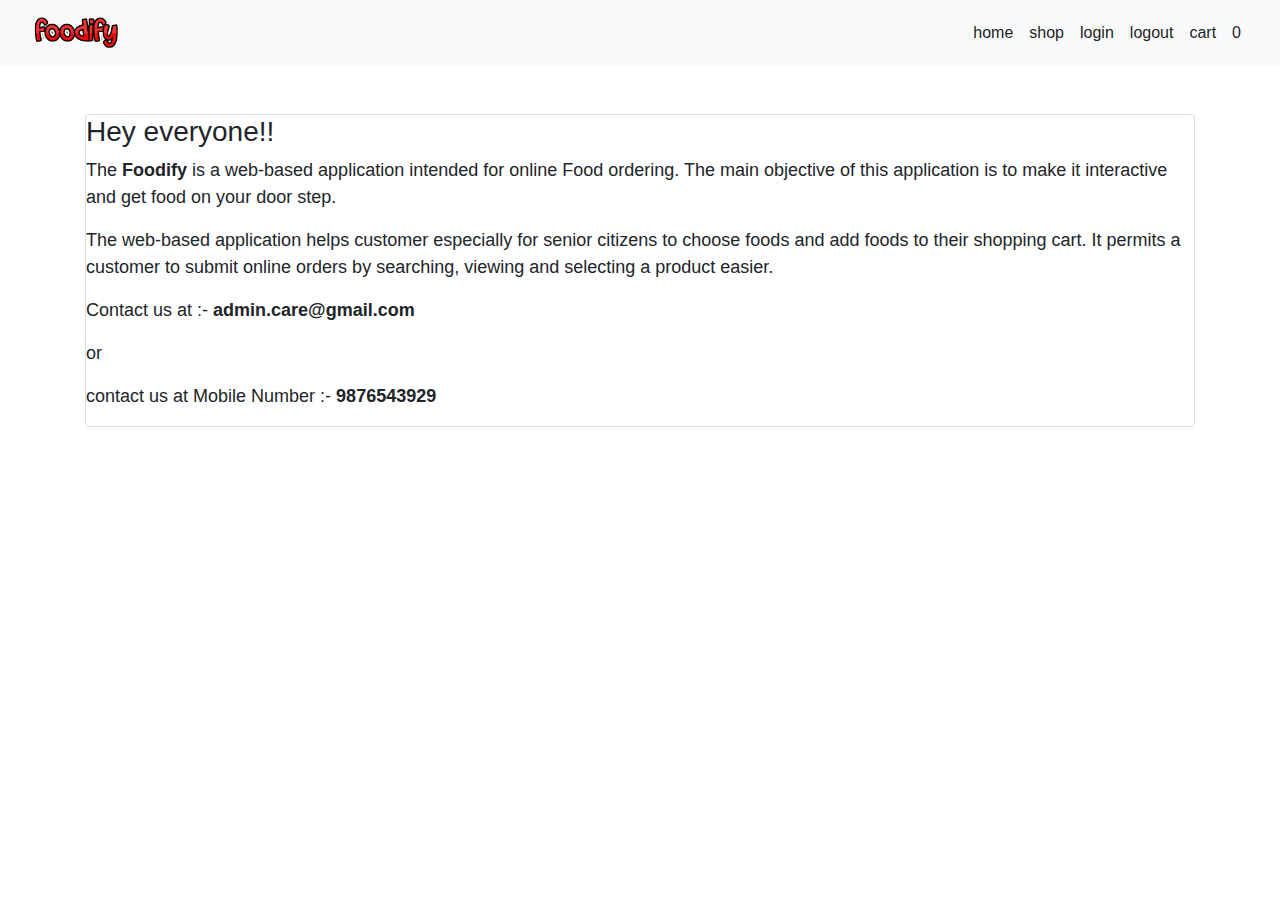
<file: Foodify/src/main/resources/templates/about.html>
<!Doctype html>
<html lang="en" xmlns:th="http://www.thymeleaf.org"
	xmlns:sec="http://www.thymeleaf.org/thymeleaf-extras-springsecurity3">
<head>
<meta charset="UTF-8">
<meta name="viewport"
	content="width=device-width, user-scalable=no, initial-scale=1.0, maximum-scale=1.0, minimum-scale=1.0">
<meta http-equiv="X-UA-Compatible" content="ie=edge">
<link rel="stylesheet"
	href="https://stackpath.bootstrapcdn.com/bootstrap/4.4.1/css/bootstrap.min.css"
	integrity="sha384-Vkoo8x4CGsO3+Hhxv8T/Q5PaXtkKtu6ug5TOeNV6gBiFeWPGFN9MuhOf23Q9Ifjh"
	crossorigin="anonymous">
<link rel="stylesheet"
	href="https://use.fontawesome.com/releases/v5.7.0/css/all.css"
	integrity="sha384-lZN37f5QGtY3VHgisS14W3ExzMWZxybE1SJSEsQp9S+oqd12jhcu+A56Ebc1zFSJ"
	crossorigin="anonymous">
<title>Document</title>
<style>
.footer {
	position: fixed;
	left: 0;
	bottom: 0;
	width: 100%;
	height: 8%;
	background-color: rgb(228, 228, 228);
	color: black;
	text-align: center;
}
</style>
</head>
<body>


	<nav class="navbar navbar-expand-lg navbar-light bg-light">
		<div class="container-fluid">
			<a class="navbar-brand" href="#"> <img
				th:src="@{/images/logo.png}" src="../static/images/logo.png"
				width="auto" height="40" class="d-inline-block align-top" alt="" />
			</a>
			<button class="navbar-toggler" type="button" data-toggle="collapse"
				data-target="#navbarSupportedContent"
				aria-controls="navbarSupportedContent" aria-expanded="false"
				aria-label="Toggle navigation">
				<span class="navbar-toggler-icon"></span>
			</button>

			<div class="collapse navbar-collapse" id="navbarSupportedContent">
				<ul class="navbar-nav mr-auto"></ul>
				<ul class="navbar-nav">
					<li class="nav-item active"><a class="nav-link" th:href="@{/}"
						href="#">home</a></li>
					<li class="nav-item active"><a class="nav-link"
						th:href="@{/shop}" href="#">shop</a></li>
					<li class="nav-item active"><a class="nav-link"
						sec:authorize="isAnonymous()" th:href="@{/login}" href="#">login</a>
					</li>
					<li class="nav-item active"><a class="nav-link"
						sec:authorize="isAuthenticated()" th:href="@{/logout}" href="#">logout</a>
					</li>
					<li class="nav-item active"><a class="nav-link"
						th:href="@{/cart}" href="#">cart</a></li>
					<li class="nav-item active"><span class="nav-link"
						th:text="${cartCount}">0</span></li>
				</ul>

			</div>
		</div>
	</nav>

	<div class="container mt-5">
		<div class="card mb-4">
			<h3>Hey everyone!!</h3>
			<p style="font-size: large;">
				The <b>Foodify</b> is a web-based application intended for online
				Food ordering. The main objective of this application is to make it
				interactive and get food on your door step.
			</p>
			<p style="font-size: large;">The web-based application helps
				customer especially for senior citizens to choose foods and add
				foods to their shopping cart. It permits a customer to submit online
				orders by searching, viewing and selecting a product easier.</p>
			<p style="font-size: large;">
				Contact us at :- <b>admin.care@gmail.com</b>
			</p>
			<p style="font-size: large;">or</p>
			<p style="font-size: large;">
				contact us at Mobile Number :- <b>9876543929</b>
			</p>
		</div>
	</div>
</file>
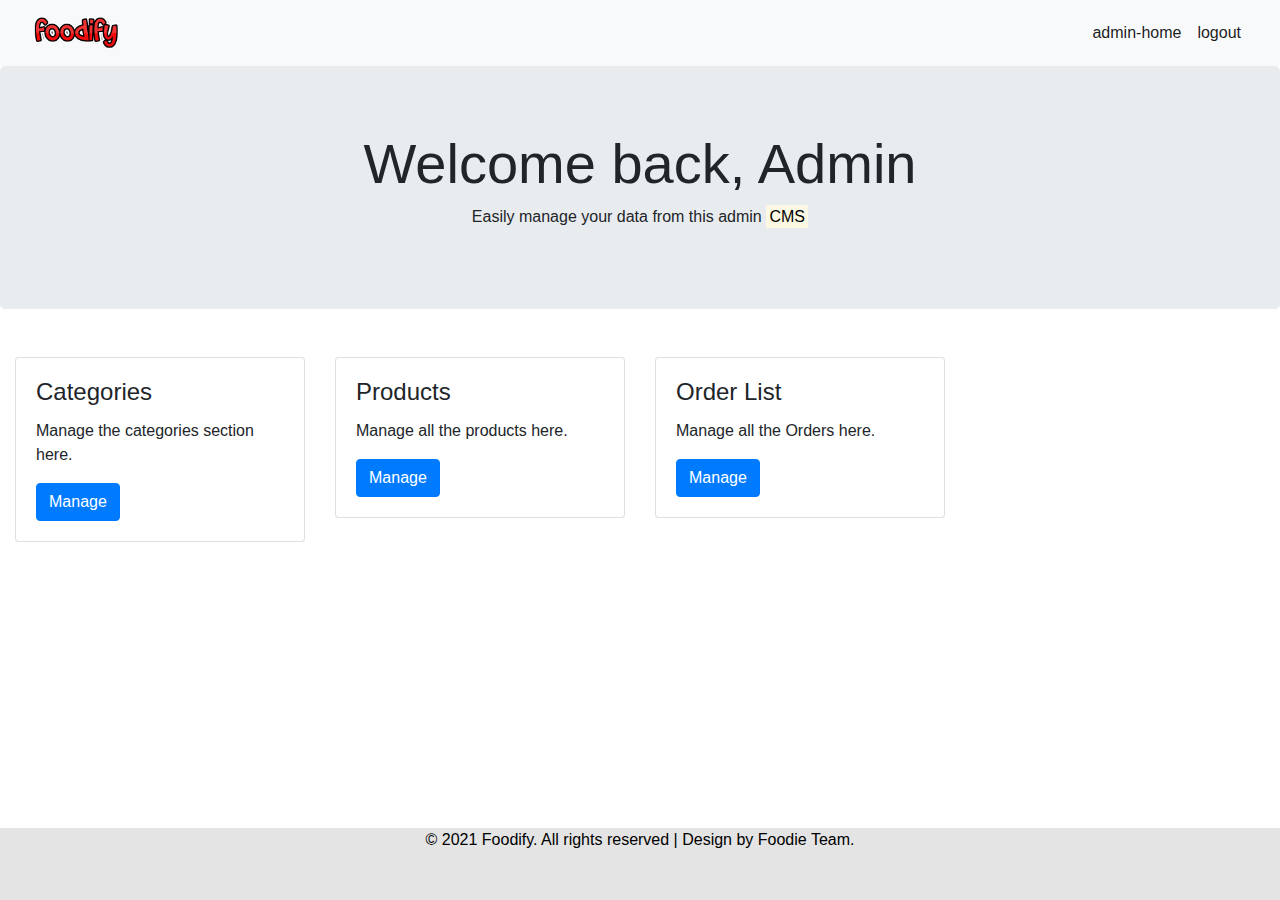
<file: Foodify/src/main/resources/templates/adminHome.html>
<!doctype html>
<html lang="en" xmlns:th="http://www.thymeleaf.org">
<head>
    <meta charset="UTF-8">
    <meta name="viewport"
          content="width=device-width, user-scalable=no, initial-scale=1.0, maximum-scale=1.0, minimum-scale=1.0">
    <meta http-equiv="X-UA-Compatible" content="ie=edge">
    <link rel="stylesheet" href="https://stackpath.bootstrapcdn.com/bootstrap/4.4.1/css/bootstrap.min.css"
          integrity="sha384-Vkoo8x4CGsO3+Hhxv8T/Q5PaXtkKtu6ug5TOeNV6gBiFeWPGFN9MuhOf23Q9Ifjh" crossorigin="anonymous">
    <link rel="stylesheet" href="https://use.fontawesome.com/releases/v5.7.0/css/all.css"
          integrity="sha384-lZN37f5QGtY3VHgisS14W3ExzMWZxybE1SJSEsQp9S+oqd12jhcu+A56Ebc1zFSJ" crossorigin="anonymous">
    <title>Foodify</title>
    <style>
	.footer {
  		position: fixed;
   		left: 0;
  		bottom: 0;
   		width: 100%;
        height: 8%;
   		background-color: rgb(228, 228, 228);
   		color: black;
   		text-align: center;
        }
	</style>
</head>
<body>
<nav class="navbar navbar-expand-lg navbar-light bg-light" >
    <div class="container-fluid">
        <a class="navbar-brand" href="#">
            <img th:src="@{/images/logo.png}"  src="../static/images/logo.png" width="auto" height="40" class="d-inline-block align-top" alt=""/>
        </a>
        <button class="navbar-toggler" type="button" data-toggle="collapse" data-target="#navbarSupportedContent" aria-controls="navbarSupportedContent" aria-expanded="false" aria-label="Toggle navigation">
            <span class="navbar-toggler-icon"></span>
        </button>

        <div class="collapse navbar-collapse" id="navbarSupportedContent">
            <ul class="navbar-nav mr-auto"></ul>
            <ul class="navbar-nav">
                <li class="nav-item active">
                    <a class="nav-link" th:href="@{/admin}" href="#">admin-home</a>
                </li>
                <li class="nav-item active">
                    <a class="nav-link" th:href="@{/logout}" href="#">logout</a>
                </li>

            </ul>

        </div>
    </div>
</nav>
<div class="jumbotron text-center">
    <h1 class="display-4">Welcome back, Admin</h1>
    <p>Easily manage your data from this admin <mark>CMS</mark></p>
</div>
<div class="container-fluid">
    <div class="row">
        <div class="col-sm-3 pt-3" >
            <div class="card" style="background-color:white;">
                <div class="card-body">
                    <h4 class="card-title">Categories</h4>
                    <p class="card-text">Manage the categories section here.</p>
                    <a href="#" th:href="@{/admin/categories}" class="card-link btn btn-primary">Manage</a>

                </div>
            </div>
        </div>
        <div class="col-sm-3 pt-3" >
            <div class="card" style="background-color:white;">
                <div class="card-body">
                    <h4 class="card-title">Products</h4>
                    <p class="card-text">Manage all the products here.</p>
                    <a href="#" th:href="@{/admin/products}" class="card-link btn btn-primary">Manage</a>

                </div>
            </div>
        </div>
		<div class="col-sm-3 pt-3" >
            <div class="card" style="background-color:white;">
                <div class="card-body">
                    <h4 class="card-title">Order List</h4>
                    <p class="card-text">Manage all the Orders here.</p>
                    <a href="#" th:href="@{/admin/orderlist}" class="card-link btn btn-primary">Manage</a>

                </div>
            </div>
        </div>
		
    </div>
</div>

<div class="footer">
  <p>© 2021 Foodify. All rights reserved | Design by Foodie Team.</p>
</div>

<script src="https://code.jquery.com/jquery-3.4.1.slim.min.js" integrity="sha384-J6qa4849blE2+poT4WnyKhv5vZF5SrPo0iEjwBvKU7imGFAV0wwj1yYfoRSJoZ+n" crossorigin="anonymous"></script>
<script src="https://cdn.jsdelivr.net/npm/popper.js@1.16.0/dist/umd/popper.min.js" integrity="sha384-Q6E9RHvbIyZFJoft+2mJbHaEWldlvI9IOYy5n3zV9zzTtmI3UksdQRVvoxMfooAo" crossorigin="anonymous"></script>
<script src="https://stackpath.bootstrapcdn.com/bootstrap/4.4.1/js/bootstrap.min.js" integrity="sha384-wfSDF2E50Y2D1uUdj0O3uMBJnjuUD4Ih7YwaYd1iqfktj0Uod8GCExl3Og8ifwB6" crossorigin="anonymous"></script>
</body>
</html>
</file>
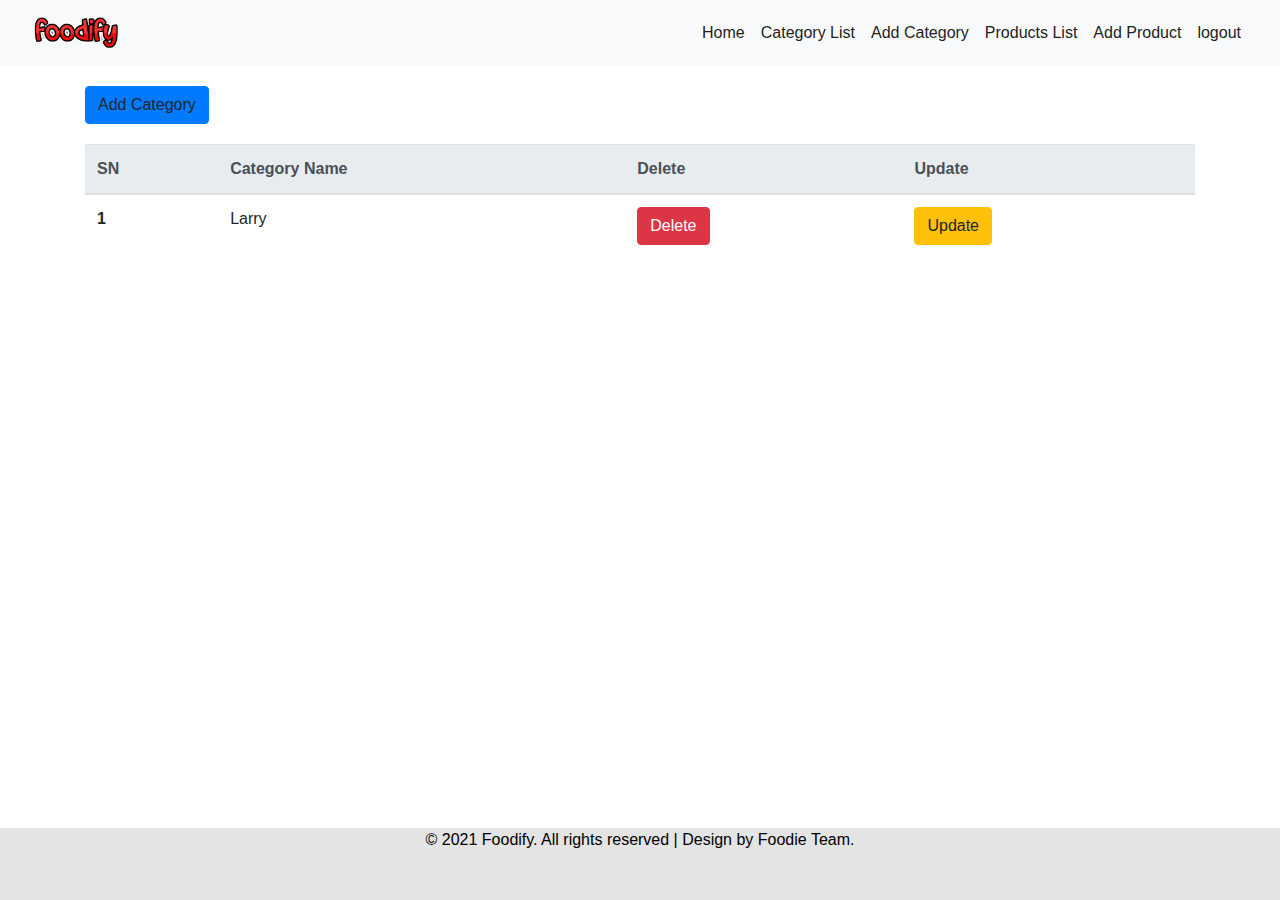
<file: Foodify/src/main/resources/templates/categories.html>
<!doctype html>
<html lang="en" xmlns:th="http://www.thymeleaf.org">
<head>
    <meta charset="UTF-8">
    <meta name="viewport"
          content="width=device-width, user-scalable=no, initial-scale=1.0, maximum-scale=1.0, minimum-scale=1.0">
    <meta http-equiv="X-UA-Compatible" content="ie=edge">
    <link rel="stylesheet" href="https://stackpath.bootstrapcdn.com/bootstrap/4.4.1/css/bootstrap.min.css"
          integrity="sha384-Vkoo8x4CGsO3+Hhxv8T/Q5PaXtkKtu6ug5TOeNV6gBiFeWPGFN9MuhOf23Q9Ifjh" crossorigin="anonymous">
    <link rel="stylesheet" href="https://use.fontawesome.com/releases/v5.7.0/css/all.css"
          integrity="sha384-lZN37f5QGtY3VHgisS14W3ExzMWZxybE1SJSEsQp9S+oqd12jhcu+A56Ebc1zFSJ" crossorigin="anonymous">
    <title>Document</title>
    <style>
	.footer {
  		position: fixed;
   		left: 0;
  		bottom: 0;
   		width: 100%;
        height: 8%;
   		background-color: rgb(228, 228, 228);
   		color: black;
   		text-align: center;
        }
	</style>
</head>
<body>
<nav class="navbar navbar-expand-lg navbar-light bg-light" >
    <div class="container-fluid">
        <a class="navbar-brand" href="#">
            <img th:src="@{/images/logo.png}"  src="../static/images/logo.png" width="auto" height="40" class="d-inline-block align-top" alt=""/>
        </a>
        <button class="navbar-toggler" type="button" data-toggle="collapse" data-target="#navbarSupportedContent" aria-controls="navbarSupportedContent" aria-expanded="false" aria-label="Toggle navigation">
            <span class="navbar-toggler-icon"></span>
        </button>

        <div class="collapse navbar-collapse" id="navbarSupportedContent">
            <ul class="navbar-nav mr-auto"></ul>
            <ul class="navbar-nav">
                <li class="nav-item active">
                    <a class="nav-link" th:href="@{/admin}" href="#">Home</a>
                </li>
                <li class="nav-item active">
                    <a class="nav-link" th:href="@{/admin/categories}" href="#">Category List</a>
                </li>
                <li class="nav-item active">
                    <a class="nav-link" th:href="@{/admin/categories/add}" href="#">Add Category</a>
                </li>
                <li class="nav-item active">
                <li class="nav-item active">
                    <a class="nav-link" th:href="@{/admin/products}" href="#">Products List</a>
                </li>
                <li class="nav-item active">
                    <a class="nav-link" th:href="@{/admin/products/add}" href="#">Add Product</a>
                </li>
                <li class="nav-item active">
                    <a class="nav-link" th:href="@{/logout}" href="#">logout</a>
                </li>

            </ul>

        </div>
    </div>
</nav>
<div class="container">

    <a th:href="@{/admin/categories/add}" style="margin: 20px 0" class="btn btn-primary">Add Category</a>
    <table class="table">
        <thead class="thead-light">
        <tr>
            <th scope="col">SN</th>
            <th scope="col">Category Name</th>
            <th scope="col">Delete</th>
            <th scope="col">Update</th>
        </tr>
        </thead>
        <tbody>

        <tr th:each="category, iStat : ${categories}">
            <th scope="row" th:text="${iStat.index + 1}">1</th>
            <td th:text="${category.name}">Larry</td>

            <td><a href="" th:href="@{/admin/categories/delete/{id}(id=${category.id})}" class="btn btn-danger">Delete</a></td>
            <td><a href="" th:href="@{/admin/categories/update/{id}(id=${category.id})}" class="btn btn-warning">Update</a></td>

        </tr>
        </tbody>
    </table>
</div>

<div class="footer">
  <p>© 2021 Foodify. All rights reserved | Design by Foodie Team.</p>
</div>


<script src="https://code.jquery.com/jquery-3.4.1.slim.min.js" integrity="sha384-J6qa4849blE2+poT4WnyKhv5vZF5SrPo0iEjwBvKU7imGFAV0wwj1yYfoRSJoZ+n" crossorigin="anonymous"></script>
<script src="https://cdn.jsdelivr.net/npm/popper.js@1.16.0/dist/umd/popper.min.js" integrity="sha384-Q6E9RHvbIyZFJoft+2mJbHaEWldlvI9IOYy5n3zV9zzTtmI3UksdQRVvoxMfooAo" crossorigin="anonymous"></script>
<script src="https://stackpath.bootstrapcdn.com/bootstrap/4.4.1/js/bootstrap.min.js" integrity="sha384-wfSDF2E50Y2D1uUdj0O3uMBJnjuUD4Ih7YwaYd1iqfktj0Uod8GCExl3Og8ifwB6" crossorigin="anonymous"></script>
</body>
</html>
</file>
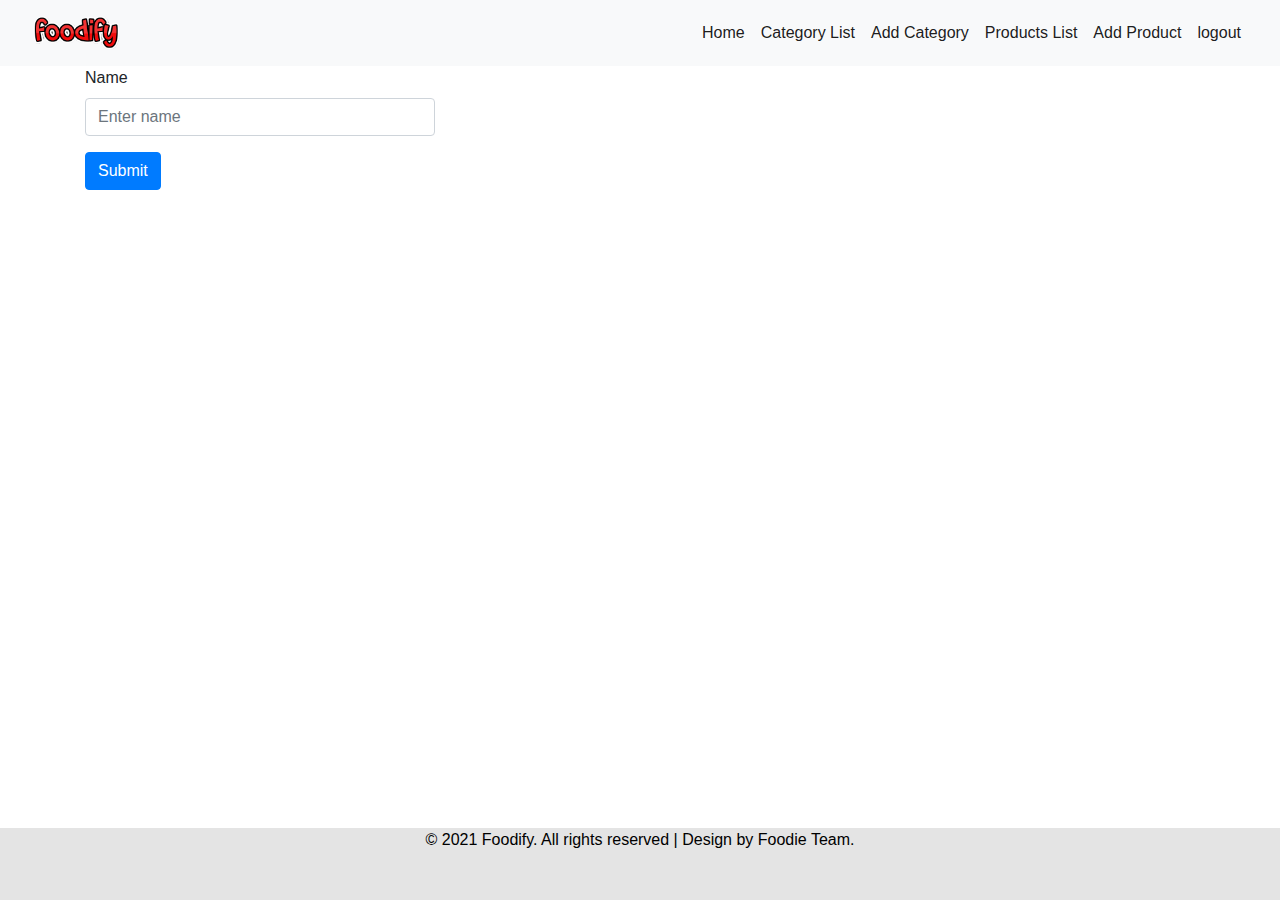
<file: Foodify/src/main/resources/templates/categoriesAdd.html>
<!doctype html>
<html lang="en" xmlns:th="http://www.thymeleaf.org">
<head>
    <meta charset="UTF-8">
    <meta name="viewport"
          content="width=device-width, user-scalable=no, initial-scale=1.0, maximum-scale=1.0, minimum-scale=1.0">
    <meta http-equiv="X-UA-Compatible" content="ie=edge">
    <link rel="stylesheet" href="https://stackpath.bootstrapcdn.com/bootstrap/4.4.1/css/bootstrap.min.css"
          integrity="sha384-Vkoo8x4CGsO3+Hhxv8T/Q5PaXtkKtu6ug5TOeNV6gBiFeWPGFN9MuhOf23Q9Ifjh" crossorigin="anonymous">
    <link rel="stylesheet" href="https://use.fontawesome.com/releases/v5.7.0/css/all.css"
          integrity="sha384-lZN37f5QGtY3VHgisS14W3ExzMWZxybE1SJSEsQp9S+oqd12jhcu+A56Ebc1zFSJ" crossorigin="anonymous">
    <title>Document</title>
    <style>
	.footer {
  		position: fixed;
   		left: 0;
  		bottom: 0;
   		width: 100%;
        height: 8%;
   		background-color: rgb(228, 228, 228);
   		color: black;
   		text-align: center;
        }
	</style>
</head>
<body>
<nav class="navbar navbar-expand-lg navbar-light bg-light" >
    <div class="container-fluid">
        <a class="navbar-brand" href="#">
            <img th:src="@{/images/logo.png}"  src="../static/images/logo.png" width="auto" height="40" class="d-inline-block align-top" alt=""/>
        </a>
        <button class="navbar-toggler" type="button" data-toggle="collapse" data-target="#navbarSupportedContent" aria-controls="navbarSupportedContent" aria-expanded="false" aria-label="Toggle navigation">
            <span class="navbar-toggler-icon"></span>
        </button>

        <div class="collapse navbar-collapse" id="navbarSupportedContent">
        <ul class="navbar-nav mr-auto"></ul>
            <ul class="navbar-nav">
                <li class="nav-item active">
                    <a class="nav-link" th:href="@{/admin}" href="#">Home</a>
                </li>
                <li class="nav-item active">
                    <a class="nav-link" th:href="@{/admin/categories}" href="#">Category List</a>
                </li>
                <li class="nav-item active">
                    <a class="nav-link" th:href="@{/admin/categories/add}" href="#">Add Category</a>
                </li>
                <li class="nav-item active">
                <li class="nav-item active">
                    <a class="nav-link" th:href="@{/admin/products}" href="#">Products List</a>
                </li>
                <li class="nav-item active">
                    <a class="nav-link" th:href="@{/admin/products/add}" href="#">Add Product</a>
                </li>
                <li class="nav-item active">
                    <a class="nav-link" th:href="@{/logout}" href="#">logout</a>
                </li>

            </ul>

        </div>
    </div>
</nav>
<div class="container">
    <div class="row">
        <div class="col-sm-4">
            <form th:action="@{/admin/categories/add}" method="post" th:object="${category}">
                <input type="hidden" name="id"  th:field="*{id}">
                <div class="form-group">
                    <label for="name">Name</label>
                    <input type="text" class="form-control" required th:field="*{name}" name="name" id="name"  placeholder="Enter name">

                </div>

                <button type="submit" class="btn btn-primary">Submit</button>
            </form>
        </div>
    </div>
</div>

<div class="footer">
  <p>© 2021 Foodify. All rights reserved | Design by Foodie Team.</p>
</div>

<script src="https://code.jquery.com/jquery-3.4.1.slim.min.js" integrity="sha384-J6qa4849blE2+poT4WnyKhv5vZF5SrPo0iEjwBvKU7imGFAV0wwj1yYfoRSJoZ+n" crossorigin="anonymous"></script>
<script src="https://cdn.jsdelivr.net/npm/popper.js@1.16.0/dist/umd/popper.min.js" integrity="sha384-Q6E9RHvbIyZFJoft+2mJbHaEWldlvI9IOYy5n3zV9zzTtmI3UksdQRVvoxMfooAo" crossorigin="anonymous"></script>
<script src="https://stackpath.bootstrapcdn.com/bootstrap/4.4.1/js/bootstrap.min.js" integrity="sha384-wfSDF2E50Y2D1uUdj0O3uMBJnjuUD4Ih7YwaYd1iqfktj0Uod8GCExl3Og8ifwB6" crossorigin="anonymous"></script>
</body>
</html>
</file>
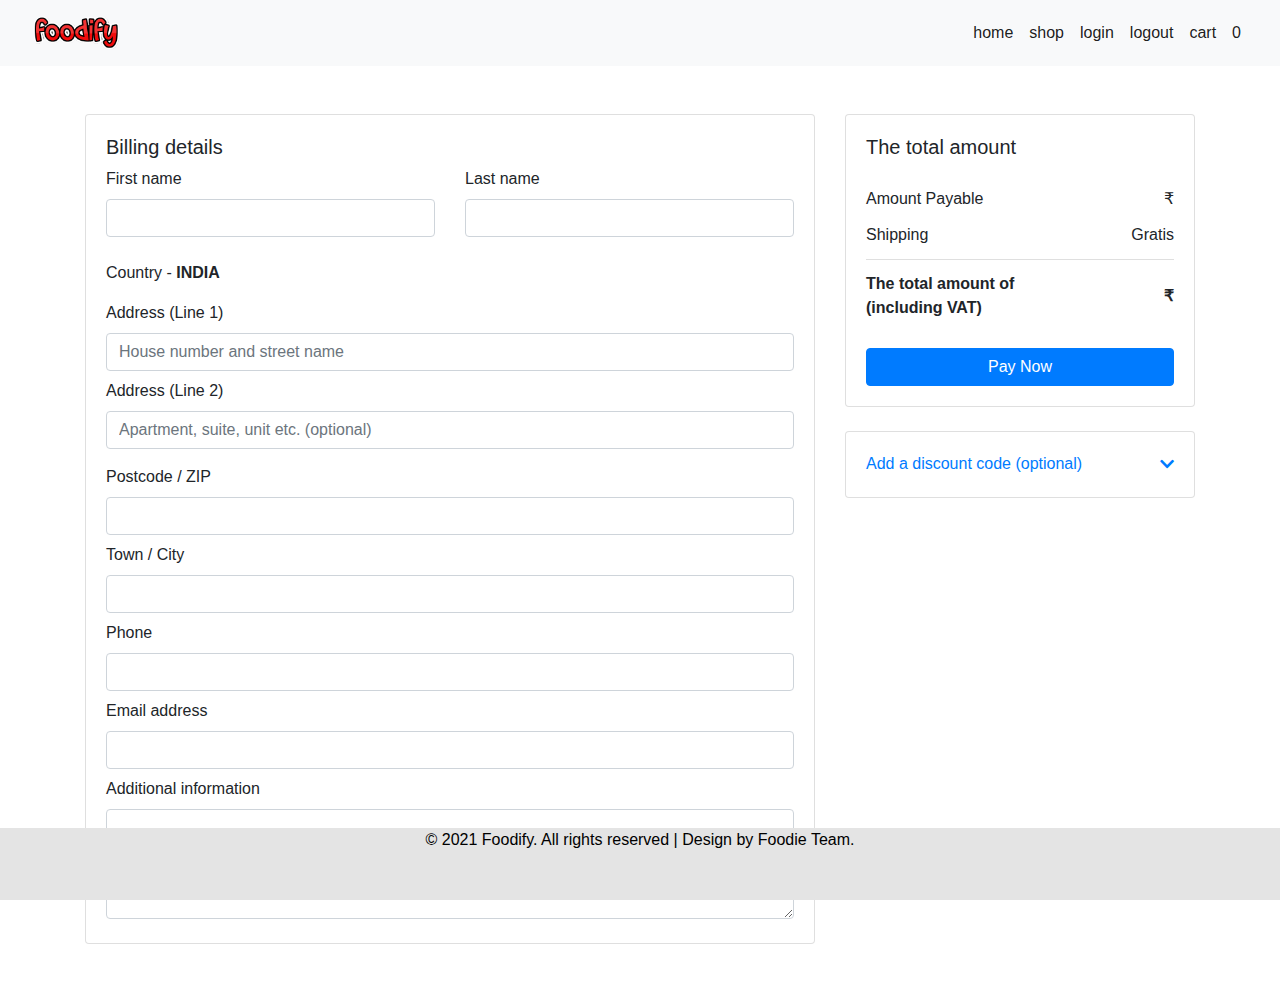
<file: Foodify/src/main/resources/templates/checkout.html>
<!doctype html>
<html lang="en" xmlns:th="http://www.thymeleaf.org"
      xmlns:sec="http://www.thymeleaf.org/thymeleaf-extras-springsecurity3">
<head>
    <meta charset="UTF-8">
    <meta name="viewport"
          content="width=device-width, user-scalable=no, initial-scale=1.0, maximum-scale=1.0, minimum-scale=1.0">
    <meta http-equiv="X-UA-Compatible" content="ie=edge">
    <link rel="stylesheet" href="https://stackpath.bootstrapcdn.com/bootstrap/4.4.1/css/bootstrap.min.css"
          integrity="sha384-Vkoo8x4CGsO3+Hhxv8T/Q5PaXtkKtu6ug5TOeNV6gBiFeWPGFN9MuhOf23Q9Ifjh" crossorigin="anonymous">
    <link rel="stylesheet" href="https://use.fontawesome.com/releases/v5.11.2/css/all.css">

    <title>Document</title>
    <style>
	.footer {
  		position: fixed;
   		left: 0;
  		bottom: 0;
   		width: 100%;
        height: 8%;
   		background-color: rgb(228, 228, 228);
   		color: black;
   		text-align: center;
        }
	</style>
</head>
<body>


<nav class="navbar navbar-expand-lg navbar-light bg-light" >
    <div class="container-fluid">
        <a class="navbar-brand" href="#">
            <img th:src="@{/images/logo.png}"  src="../static/images/logo.png" width="auto" height="40" class="d-inline-block align-top" alt=""/>
        </a>
        <button class="navbar-toggler" type="button" data-toggle="collapse" data-target="#navbarSupportedContent" aria-controls="navbarSupportedContent" aria-expanded="false" aria-label="Toggle navigation">
            <span class="navbar-toggler-icon"></span>
        </button>

        <div class="collapse navbar-collapse" id="navbarSupportedContent">
            <ul class="navbar-nav mr-auto"></ul>
            <ul class="navbar-nav">
                <li class="nav-item active">
                    <a class="nav-link" th:href="@{/}" href="#">home</a>
                </li>
                <li class="nav-item active">
                    <a class="nav-link" th:href="@{/shop}" href="#">shop</a>
                </li>
                <li class="nav-item active">
                    <a class="nav-link" sec:authorize="isAnonymous()" th:href="@{/login}" href="#">login</a>
                </li>
                <li class="nav-item active">
                    <a class="nav-link" sec:authorize="isAuthenticated()" th:href="@{/logout}" href="#">logout</a>
                </li>
                <li class="nav-item active">
                    <a class="nav-link" th:href="@{/cart}" href="#">cart</a>
                </li>
                <li class="nav-item active">
                    <span class="nav-link" th:text="${cartCount}">0</span>
                </li>
            </ul>

        </div>
    </div>
</nav>
<div class="container">

    <!--Section: Block Content-->
    <section class="mt-5 mb-4">

        <!--Grid row-->
        <div class="row">

            <!--Grid column-->
            <div class="col-lg-8 mb-4">

                <!-- Card -->
                <div class="card wish-list pb-1">
                    <div class="card-body">

                        <h5 class="mb-2">Billing details</h5>

                        <!-- Grid row -->
                        <div class="row">

                            <!-- Grid column -->
                            <div class="col-lg-6">

                                <!-- First name -->
                                <div class="md-form md-outline mb-0 mb-lg-4">
                                    <label for="firstName">First name</label>
                                    <input type="text" id="firstName" required class="form-control mb-0 mb-lg-2">
                                </div>

                            </div>
                            <!-- Grid column -->

                            <!-- Grid column -->
                            <div class="col-lg-6">

                                <!-- Last name -->
                                <div class="md-form md-outline">
                                    <label for="lastName">Last name</label>
                                    <input type="text" id="lastName" required class="form-control">
                                </div>

                            </div>
                            <!-- Grid column -->

                        </div>
                        <!-- Grid row -->



                        <!-- Country -->
                        <div class="d-flex flex-wrap">
                            <div class="select-outline position-relative w-100">
                                <label>Country - <strong>INDIA</strong></label>


                            </div>
                        </div>

                        <!-- Address Part 1 -->
                        <div class="md-form md-outline mt-2">
                            <label for="form14">Address (Line 1)</label>
                            <input type="text" required id="form14" placeholder="House number and street name" class="form-control">
                        </div>

                        <!-- Address Part 2 -->
                        <div class="md-form md-outline mt-2">
                            <label for="form15">Address (Line 2)</label>
                            <input type="text" id="form15" placeholder="Apartment, suite, unit etc. (optional)"
                                   class="form-control">
                        </div>

                        <!-- Postcode / ZIP -->
                        <div class="md-form md-outline mt-3">
                            <label for="form16">Postcode / ZIP</label>
                            <input type="text" maxlength="6" minlength="6" required id="form16" class="form-control">
                        </div>

                        <!-- Town / City -->
                        <div class="md-form md-outline mt-2">
                            <label for="form17">Town / City</label>
                            <input type="text" required id="form17" class="form-control">

                        </div>

                        <!-- Phone -->
                        <div class="md-form md-outline mt-2">
                            <label for="form18">Phone</label>
                            <input type="number" minlength="10" maxlength="10"  id="form18" class="form-control" required>
                        </div>

                        <!-- Email address -->
                        <div class="md-form md-outline mt-2">
                            <label for="form19">Email address</label>
                            <input type="email" required id="form19" class="form-control">
                        </div>

                        <!-- Additional information -->
                        <div class="md-form md-outline mt-2">
                            <label for="form76">Additional information</label>
                            <textarea id="form76" class="md-textarea form-control" rows="4" ></textarea>
                        </div>



                    </div>
                </div>
                <!-- Card -->

            </div>
            <!--Grid column-->

            <!--Grid column-->
            <div class="col-lg-4">

                <!-- Card -->
                <div class="card mb-4">
                    <div class="card-body">

                        <h5 class="mb-3">The total amount </h5>

                        <ul class="list-group list-group-flush">
                            <li class="list-group-item d-flex justify-content-between align-items-center border-0 px-0 pb-0">
                                Amount Payable
                                <span>₹<span th:text="${total}"></span></span>
                            </li>
                            <li class="list-group-item d-flex justify-content-between align-items-center px-0">
                                Shipping
                                <span>Gratis</span>
                            </li>
                            <li class="list-group-item d-flex justify-content-between align-items-center border-0 px-0 mb-3">
                                <div>
                                    <strong>The total amount of</strong>
                                    <strong>
                                        <p class="mb-0">(including VAT)</p>
                                    </strong>
                                </div>
                                <span><strong>₹<span th:text="${total}"></span></strong></span>
                            </li>
                        </ul>

                        <form action="" method="post" th:action="@{/payNow}" >
                            <button type="submit"  class="btn btn-primary btn-block waves-effect waves-light">Pay Now</button>
                        </form>

                    </div>
                </div>
                <!-- Card -->

                <!-- Card -->
                <div class="card mb-4">
                    <div class="card-body">

                        <a class="dark-grey-text d-flex justify-content-between" data-toggle="collapse" href="#collapseExample"
                           aria-expanded="false" aria-controls="collapseExample">
                            Add a discount code (optional)
                            <span><i class="fas fa-chevron-down pt-1"></i></span>
                        </a>

                        <div class="collapse" id="collapseExample">
                            <div class="mt-3">
                                <div class="md-form md-outline mb-0">
                                    <input type="text" id="discount-code" class="form-control font-weight-light"
                                           placeholder="Enter discount code">
                                </div>
                            </div>
                        </div>
                    </div>
                </div>
                <!-- Card -->

            </div>
            <!--Grid column-->

        </div>
        <!--Grid row-->

    </section>
    <!--Section: Block Content-->


</div>


<div class="footer">
  <p>© 2021 Foodify. All rights reserved | Design by Foodie Team.</p>
</div>


<script src="https://code.jquery.com/jquery-3.4.1.slim.min.js" integrity="sha384-J6qa4849blE2+poT4WnyKhv5vZF5SrPo0iEjwBvKU7imGFAV0wwj1yYfoRSJoZ+n" crossorigin="anonymous"></script>
<script src="https://cdn.jsdelivr.net/npm/popper.js@1.16.0/dist/umd/popper.min.js" integrity="sha384-Q6E9RHvbIyZFJoft+2mJbHaEWldlvI9IOYy5n3zV9zzTtmI3UksdQRVvoxMfooAo" crossorigin="anonymous"></script>
<script src="https://stackpath.bootstrapcdn.com/bootstrap/4.4.1/js/bootstrap.min.js" integrity="sha384-wfSDF2E50Y2D1uUdj0O3uMBJnjuUD4Ih7YwaYd1iqfktj0Uod8GCExl3Og8ifwB6" crossorigin="anonymous"></script>
</body>
</html>
</file>
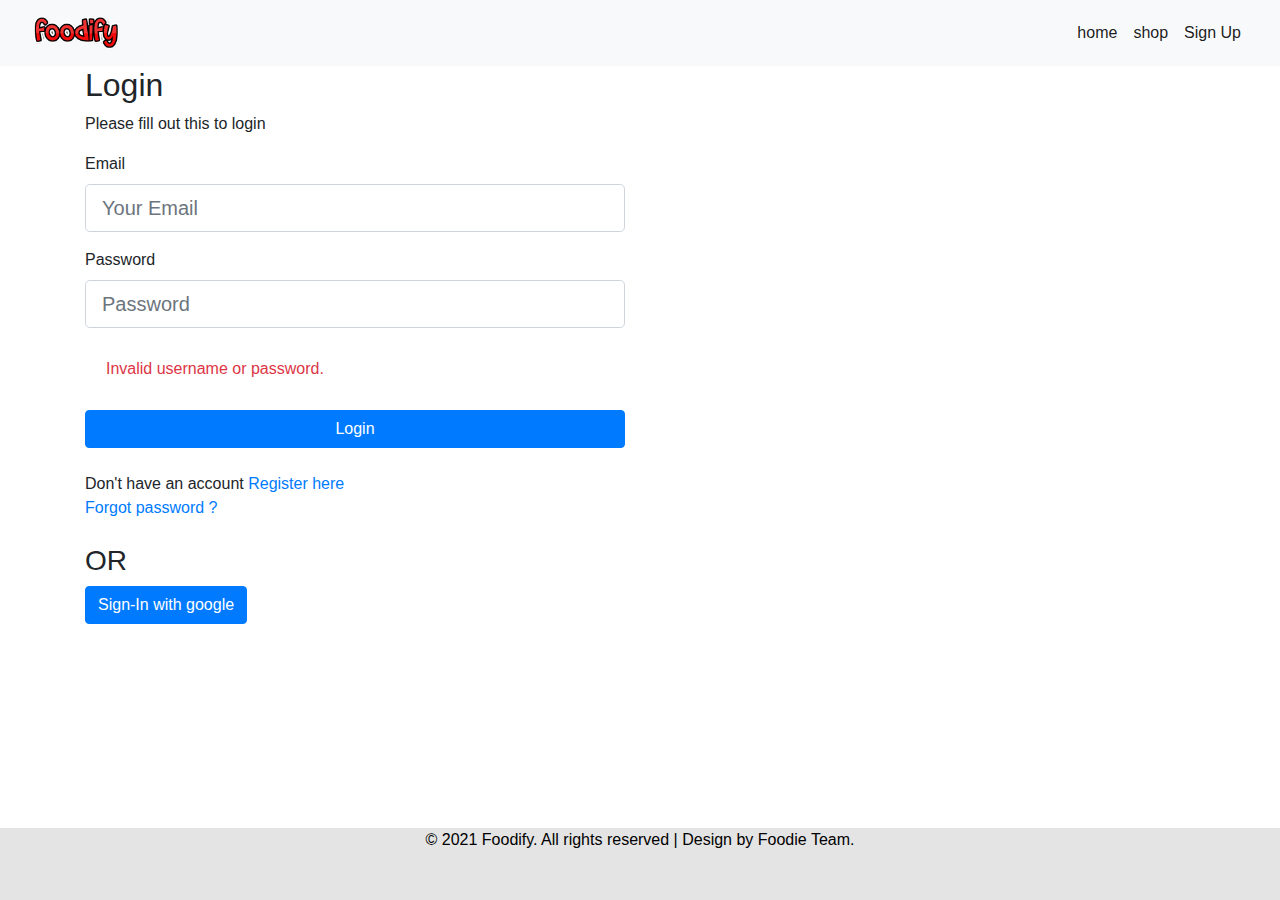
<file: Foodify/src/main/resources/templates/login.html>
<!doctype html>
<html lang="en" xmlns:th="http://www.thymeleaf.org">
<head>
    <meta charset="UTF-8">
    <meta name="viewport"
          content="width=device-width, user-scalable=no, initial-scale=1.0, maximum-scale=1.0, minimum-scale=1.0">
    <meta http-equiv="X-UA-Compatible" content="ie=edge">
    <link rel="stylesheet" href="https://stackpath.bootstrapcdn.com/bootstrap/4.4.1/css/bootstrap.min.css"
          integrity="sha384-Vkoo8x4CGsO3+Hhxv8T/Q5PaXtkKtu6ug5TOeNV6gBiFeWPGFN9MuhOf23Q9Ifjh" crossorigin="anonymous">
    <link rel="stylesheet" href="https://use.fontawesome.com/releases/v5.7.0/css/all.css"
          integrity="sha384-lZN37f5QGtY3VHgisS14W3ExzMWZxybE1SJSEsQp9S+oqd12jhcu+A56Ebc1zFSJ" crossorigin="anonymous">
    <title>Document</title>
    <style>
	.footer {
  		position: fixed;
   		left: 0;
  		bottom: 0;
   		width: 100%;
        height: 8%;
   		background-color: rgb(228, 228, 228);
   		color: black;
   		text-align: center;
        }
	</style>
</head>
<body>


<nav class="navbar navbar-expand-lg navbar-light bg-light" >
    <div class="container-fluid">
        <a class="navbar-brand" href="#">
            <img th:src="@{/images/logo.png}"  src="../static/images/logo.png" width="auto" height="40" class="d-inline-block align-top" alt=""/>
        </a>
        <button class="navbar-toggler" type="button" data-toggle="collapse" data-target="#navbarSupportedContent" aria-controls="navbarSupportedContent" aria-expanded="false" aria-label="Toggle navigation">
            <span class="navbar-toggler-icon"></span>
        </button>

        <div class="collapse navbar-collapse" id="navbarSupportedContent">
            <ul class="navbar-nav mr-auto"></ul>
            <ul class="navbar-nav">
                <li class="nav-item active">
                    <a class="nav-link" th:href="@{/}" href="#">home</a>
                </li>
                <li class="nav-item active">
                    <a class="nav-link" th:href="@{/shop}" href="#">shop</a>
                </li>
                <li class="nav-item active">
                    <a class="nav-link" href="#">Sign Up</a>
                </li>

            </ul>

        </div>
    </div>
</nav>
<div class="container">
    <div class="row">
        <div class="col-sm-6">
            <h2>Login</h2>
            <p>Please fill out this to login</p>
            <form th:action="@{/login}" th:object="${userData}"  method="post">
                <div class="form-group">
                    <label for="email">Email</label>
                    <input type="email" name="email" id="email" placeholder="Your Email" class="form-control form-control-lg">
                </div>

                <div class="form-group">
                    <label for="password">Password</label>
                    <input type="password" class="form-control form-control-lg" placeholder="Password" name="password" id="password">
                </div>
                <div th:if="${param.error}" class="alert alert-error text-danger">
                    Invalid username or password.
                </div>

                <input type="submit" value="Login" class="btn btn-primary btn-block">
                <br>
                <span >Don't have an account <a class="linkControl" href="./register.html"
                                                th:href="@{/register}">Register here</a></span>
                <br>
                <a href="" th:href="@{/forgotpassword}">Forgot password ?</a>
            </form>
            <br>
            <h3>OR</h3>
            <a href="/oauth2/authorization/google" class="btn btn-primary">Sign-In with google </a>

        </div>

    </div>
</div>

<div class="footer">
  <p>© 2021 Foodify. All rights reserved | Design by Foodie Team.</p>
</div>

<script src="https://code.jquery.com/jquery-3.4.1.slim.min.js" integrity="sha384-J6qa4849blE2+poT4WnyKhv5vZF5SrPo0iEjwBvKU7imGFAV0wwj1yYfoRSJoZ+n" crossorigin="anonymous"></script>
<script src="https://cdn.jsdelivr.net/npm/popper.js@1.16.0/dist/umd/popper.min.js" integrity="sha384-Q6E9RHvbIyZFJoft+2mJbHaEWldlvI9IOYy5n3zV9zzTtmI3UksdQRVvoxMfooAo" crossorigin="anonymous"></script>
<script src="https://stackpath.bootstrapcdn.com/bootstrap/4.4.1/js/bootstrap.min.js" integrity="sha384-wfSDF2E50Y2D1uUdj0O3uMBJnjuUD4Ih7YwaYd1iqfktj0Uod8GCExl3Og8ifwB6" crossorigin="anonymous"></script>
</body>
</html>
</file>
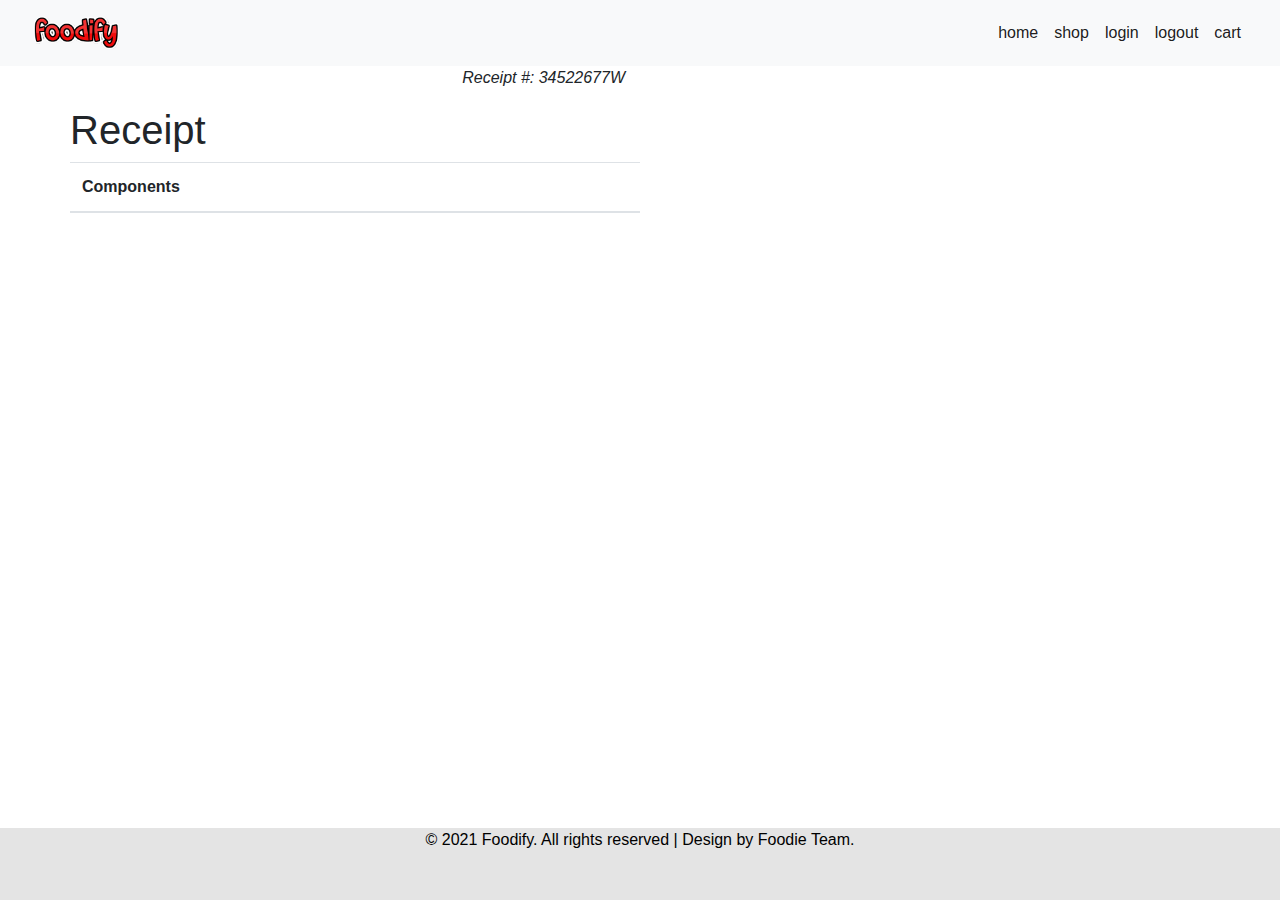
<file: Foodify/src/main/resources/templates/orderPlaced.html>
<!doctype html>
<html lang="en" xmlns:th="http://www.thymeleaf.org"
      xmlns:sec="http://www.thymeleaf.org/thymeleaf-extras-springsecurity3">
<head>
    <meta charset="UTF-8">
    <meta name="viewport"
          content="width=device-width, user-scalable=no, initial-scale=1.0, maximum-scale=1.0, minimum-scale=1.0">
    <meta http-equiv="X-UA-Compatible" content="ie=edge">
    <link rel="stylesheet" href="https://stackpath.bootstrapcdn.com/bootstrap/4.4.1/css/bootstrap.min.css"
          integrity="sha384-Vkoo8x4CGsO3+Hhxv8T/Q5PaXtkKtu6ug5TOeNV6gBiFeWPGFN9MuhOf23Q9Ifjh" crossorigin="anonymous">
    <link rel="stylesheet" href="https://use.fontawesome.com/releases/v5.11.2/css/all.css">

    <title>Document</title>
	<style>
	.footer {
  		position: fixed;
   		left: 0;
  		bottom: 0;
   		width: 100%;
        height: 8%;
   		background-color: rgb(228, 228, 228);
   		color: black;
   		text-align: center;
        }
	</style>
</head>
<body>


<nav class="navbar navbar-expand-lg navbar-light bg-light" >
    <div class="container-fluid">
        <a class="navbar-brand" href="#">
            <img th:src="@{/images/logo.png}"  src="../static/images/logo.png" width="auto" height="40" class="d-inline-block align-top" alt=""/>
        </a>
        <button class="navbar-toggler" type="button" data-toggle="collapse" data-target="#navbarSupportedContent" aria-controls="navbarSupportedContent" aria-expanded="false" aria-label="Toggle navigation">
            <span class="navbar-toggler-icon"></span>
        </button>

        <div class="collapse navbar-collapse" id="navbarSupportedContent">
            <ul class="navbar-nav mr-auto"></ul>
            <ul class="navbar-nav">
                <li class="nav-item active">
                    <a class="nav-link" th:href="@{/}" href="#">home</a>
                </li>
                <li class="nav-item active">
                    <a class="nav-link" th:href="@{/shop}" href="#">shop</a>
                </li>
                <li class="nav-item active">
                    <a class="nav-link" sec:authorize="isAnonymous()" th:href="@{/login}" href="#">login</a>
                </li>
                <li class="nav-item active">
                    <a class="nav-link" sec:authorize="isAuthenticated()" th:href="@{/logout}" href="#">logout</a>
                </li>
                <li class="nav-item active">
                    <a class="nav-link" th:href="@{/cart}" href="#">cart</a>
                </li>
<!--                <li class="nav-item active">-->
<!--                    <span class="nav-link" th:text="${cartCount}">0</span>-->
<!--                </li>-->
            </ul>

        </div>
    </div>
</nav>
<div class="container">
    <div class="row">
        <div class="well col-xs-10 col-sm-10 col-md-6 col-xs-offset-1 col-sm-offset-1 col-md-offset-3">
            <div class="row">
                <div class="col-xs-6 col-sm-6 col-md-6">
                    <strong th:text="${result}"></strong>
                    <br>
                </div>
                <div class="col-xs-6 col-sm-6 col-md-6 text-right">
                    <p>
                        <em>Receipt #: 34522677W</em>
                    </p>
                </div>
            </div>
            <div class="row">
                <div class="text-center">
                    <h1>Receipt</h1>
                </div>

                <table class="table table-hover">
                    <thead>
                    <tr>
                        <th>Components</th>
                    </tr>
                    </thead>
                    <tbody>

                    <tr th:each="entry : ${parameters}">

                        <td th:text="${entry.key} + '  : -  ' + ${entry.value}"></td>

                    </tr>
                    </tbody>
                </table>
            </div>
        </div>
    </div>
</div>

<div class="footer">
  <p>© 2021 Foodify. All rights reserved | Design by Foodie Team.</p>
</div>



<script src="https://code.jquery.com/jquery-3.4.1.slim.min.js" integrity="sha384-J6qa4849blE2+poT4WnyKhv5vZF5SrPo0iEjwBvKU7imGFAV0wwj1yYfoRSJoZ+n" crossorigin="anonymous"></script>
<script src="https://cdn.jsdelivr.net/npm/popper.js@1.16.0/dist/umd/popper.min.js" integrity="sha384-Q6E9RHvbIyZFJoft+2mJbHaEWldlvI9IOYy5n3zV9zzTtmI3UksdQRVvoxMfooAo" crossorigin="anonymous"></script>
<script src="https://stackpath.bootstrapcdn.com/bootstrap/4.4.1/js/bootstrap.min.js" integrity="sha384-wfSDF2E50Y2D1uUdj0O3uMBJnjuUD4Ih7YwaYd1iqfktj0Uod8GCExl3Og8ifwB6" crossorigin="anonymous"></script>
</body>
</html>
</file>
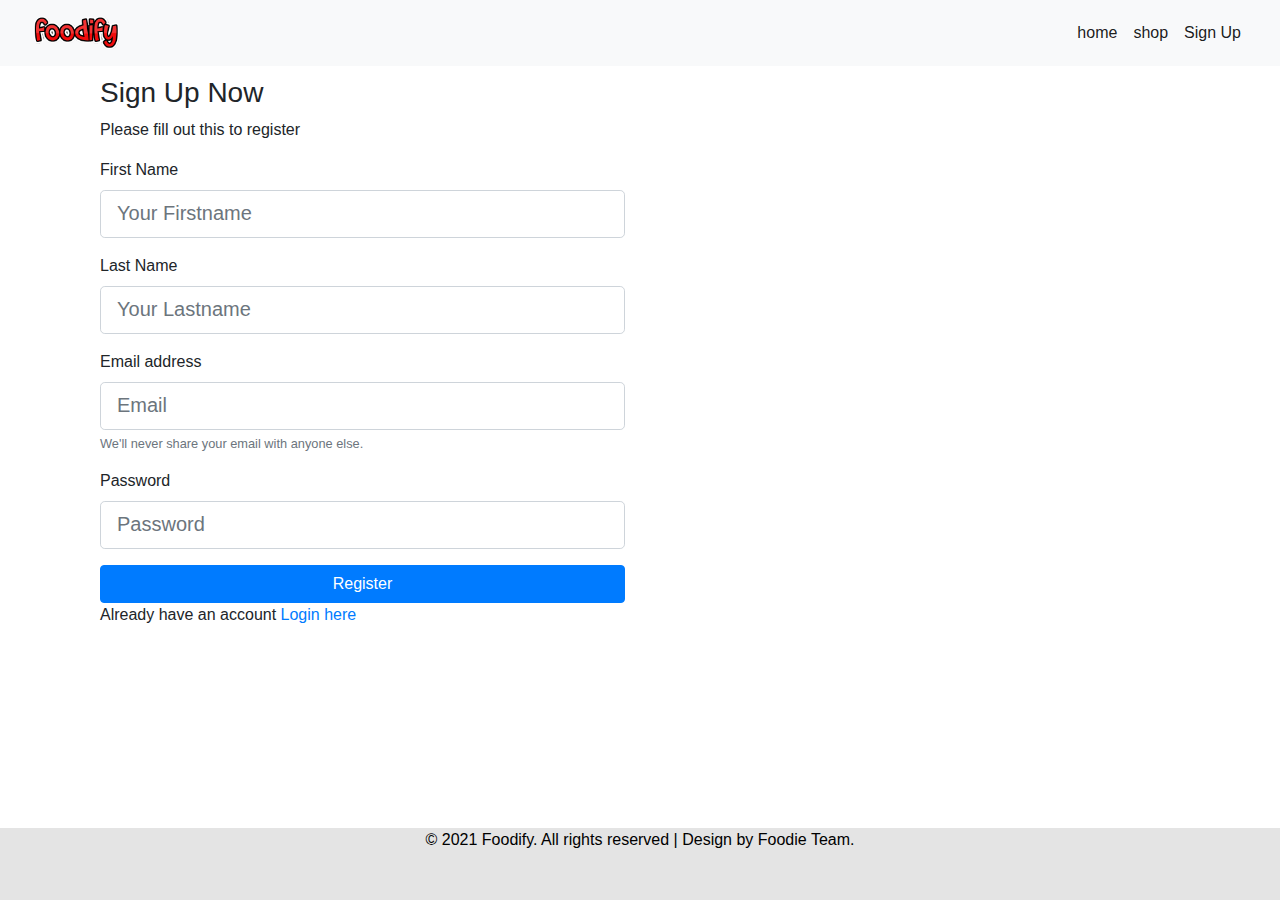
<file: Foodify/src/main/resources/templates/register.html>
<!doctype html>
<html lang="en" xmlns:th="http://www.thymeleaf.org">
<head>
    <meta charset="UTF-8">
    <meta name="viewport"
          content="width=device-width, user-scalable=no, initial-scale=1.0, maximum-scale=1.0, minimum-scale=1.0">
    <meta http-equiv="X-UA-Compatible" content="ie=edge">
    <link rel="stylesheet" href="https://stackpath.bootstrapcdn.com/bootstrap/4.4.1/css/bootstrap.min.css"
          integrity="sha384-Vkoo8x4CGsO3+Hhxv8T/Q5PaXtkKtu6ug5TOeNV6gBiFeWPGFN9MuhOf23Q9Ifjh" crossorigin="anonymous">
    <link rel="stylesheet" href="https://use.fontawesome.com/releases/v5.7.0/css/all.css"
          integrity="sha384-lZN37f5QGtY3VHgisS14W3ExzMWZxybE1SJSEsQp9S+oqd12jhcu+A56Ebc1zFSJ" crossorigin="anonymous">
    <title>Document</title>
    <style>
	.footer {
  		position: fixed;
   		left: 0;
  		bottom: 0;
   		width: 100%;
        height: 8%;
   		background-color: rgb(228, 228, 228);
   		color: black;
   		text-align: center;
        }
	</style>
</head>
<body>


<nav class="navbar navbar-expand-lg navbar-light bg-light" >
    <div class="container-fluid">
        <a class="navbar-brand" href="#">
            <img th:src="@{/images/logo.png}"  src="../static/images/logo.png" width="auto" height="40" class="d-inline-block align-top" alt=""/>
        </a>
        <button class="navbar-toggler" type="button" data-toggle="collapse" data-target="#navbarSupportedContent" aria-controls="navbarSupportedContent" aria-expanded="false" aria-label="Toggle navigation">
            <span class="navbar-toggler-icon"></span>
        </button>

        <div class="collapse navbar-collapse" id="navbarSupportedContent">
            <ul class="navbar-nav mr-auto"></ul>
            <ul class="navbar-nav">
                <li class="nav-item active">
                    <a class="nav-link" th:href="@{/}" href="#">home</a>
                </li>
                <li class="nav-item active">
                    <a class="nav-link" th:href="@{/shop}" href="#">shop</a>
                </li>
                <li class="nav-item active">
                    <a class="nav-link" href="#">Sign Up</a>
                </li>

            </ul>

        </div>
    </div>
</nav>
<div class="container">
    <div class="col-sm-6">
        <h3 style="margin-top: 10px">Sign Up Now</h3>
        <p>Please fill out this to register</p>
        <form th:action="@{/register}" th:object="${user}" method="post">
            <div class="form-group">
                <label for="firstName">First Name</label>
                <input type="text" name="firstName" id="firstName" required placeholder="Your Firstname" class="form-control form-control-lg">
            </div>
            <div class="form-group">
                <label for="lastName">Last Name</label>
                <input type="text" name="lastName" id="lastName" required placeholder="Your Lastname" class="form-control form-control-lg">
            </div>
            <div class="form-group">
                <label for="email">Email address</label>
                <input type="email" class="form-control form-control-lg" required minlength="6" placeholder="Email" name="email" id="email"
                       aria-describedby="emailHelp">
                <small id="emailHelp" class="form-text text-muted">We'll never share your email with
                    anyone else.</small>
            </div>
            <div class="form-group">
                <label for="password">Password</label>
                <input type="password" class="form-control form-control-lg" required placeholder="Password" name="password"
                       id="password">
            </div>

            <input type="submit" value="Register" class="btn btn-primary btn-block">
            <span style="margin-top: 10px">Already have an account <a class="linkControl" href="./login.html"
                                                                      th:href="@{/login}">Login here</a></span>
        </form>
    </div>
</div>

<div class="footer">
  <p>© 2021 Foodify. All rights reserved | Design by Foodie Team.</p>
</div>

<script src="https://code.jquery.com/jquery-3.4.1.slim.min.js" integrity="sha384-J6qa4849blE2+poT4WnyKhv5vZF5SrPo0iEjwBvKU7imGFAV0wwj1yYfoRSJoZ+n" crossorigin="anonymous"></script>
<script src="https://cdn.jsdelivr.net/npm/popper.js@1.16.0/dist/umd/popper.min.js" integrity="sha384-Q6E9RHvbIyZFJoft+2mJbHaEWldlvI9IOYy5n3zV9zzTtmI3UksdQRVvoxMfooAo" crossorigin="anonymous"></script>
<script src="https://stackpath.bootstrapcdn.com/bootstrap/4.4.1/js/bootstrap.min.js" integrity="sha384-wfSDF2E50Y2D1uUdj0O3uMBJnjuUD4Ih7YwaYd1iqfktj0Uod8GCExl3Og8ifwB6" crossorigin="anonymous"></script>
</body>
</html>
</file>
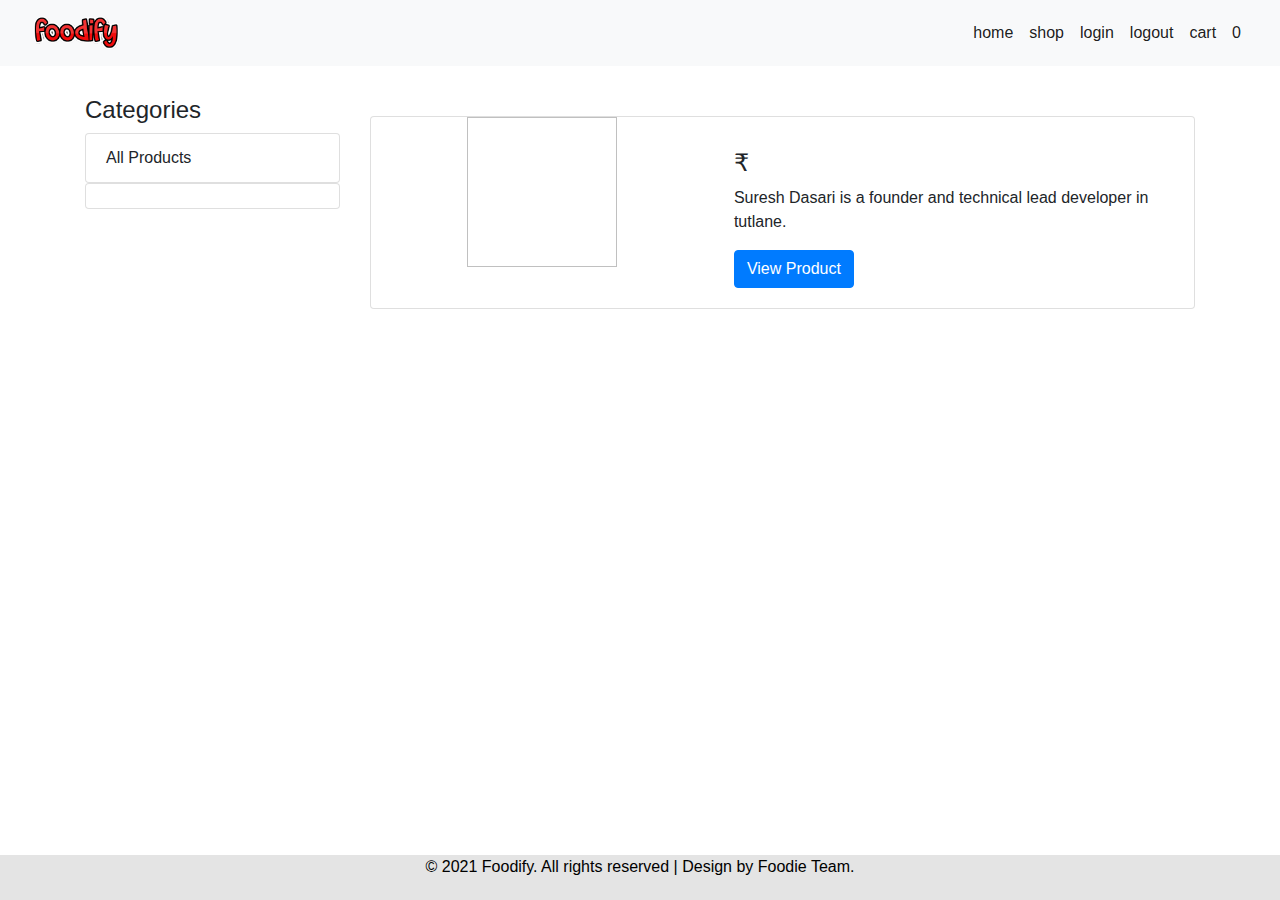
<file: Foodify/src/main/resources/templates/shop.html>
<!doctype html>
<html lang="en" xmlns:th="http://www.thymeleaf.org"
      xmlns:sec="http://www.thymeleaf.org/thymeleaf-extras-springsecurity3">
<head>
    <meta charset="UTF-8">
    <meta name="viewport"
          content="width=device-width, user-scalable=no, initial-scale=1.0, maximum-scale=1.0, minimum-scale=1.0">
    <meta http-equiv="X-UA-Compatible" content="ie=edge">
    <link rel="stylesheet" href="https://stackpath.bootstrapcdn.com/bootstrap/4.4.1/css/bootstrap.min.css"
          integrity="sha384-Vkoo8x4CGsO3+Hhxv8T/Q5PaXtkKtu6ug5TOeNV6gBiFeWPGFN9MuhOf23Q9Ifjh" crossorigin="anonymous">
    <link rel="stylesheet" href="https://use.fontawesome.com/releases/v5.7.0/css/all.css"
          integrity="sha384-lZN37f5QGtY3VHgisS14W3ExzMWZxybE1SJSEsQp9S+oqd12jhcu+A56Ebc1zFSJ" crossorigin="anonymous">
    <title>Document</title>
    <style>
	.footer {
  		position: fixed;
   		left: 0;
  		bottom: 0;
   		width: 100%;
        height: 5%;
   		background-color: rgb(228, 228, 228);
   		color: black;
   		text-align: center;
        }
	</style>
</head>
<body>


<nav class="navbar navbar-expand-lg navbar-light bg-light" >
    <div class="container-fluid">
        <a class="navbar-brand" href="#">
            <img th:src="@{/images/logo.png}"  src="../static/images/logo.png" width="auto" height="40" class="d-inline-block align-top" alt=""/>
        </a>
        <button class="navbar-toggler" type="button" data-toggle="collapse" data-target="#navbarSupportedContent" aria-controls="navbarSupportedContent" aria-expanded="false" aria-label="Toggle navigation">
            <span class="navbar-toggler-icon"></span>
        </button>

        <div class="collapse navbar-collapse" id="navbarSupportedContent">
            <ul class="navbar-nav mr-auto"></ul>
            <ul class="navbar-nav">
                <li class="nav-item active">
                    <a class="nav-link" th:href="@{/}" href="#">home</a>
                </li>
                <li class="nav-item active">
                    <a class="nav-link" th:href="@{/shop}" href="#">shop</a>
                </li>
                <li class="nav-item active">
                    <a class="nav-link" sec:authorize="isAnonymous()" th:href="@{/login}" href="#">login</a>
                </li>
                <li class="nav-item active">
                    <a class="nav-link" sec:authorize="isAuthenticated()" th:href="@{/logout}" href="#">logout</a>
                </li>
                <li class="nav-item active">
                    <a class="nav-link" th:href="@{/cart}" href="#">cart</a>
                </li>
                <li class="nav-item active">
                    <span class="nav-link" th:text="${cartCount}">0</span>
                </li>
            </ul>

        </div>
    </div>
</nav>
<div class="container" style="margin-top: 30px">
    <div class="row">
        <div class="col-sm-3">
            <h4>Categories</h4>
            <ul class="list-group">
                <a th:href="@{/shop}"><li class="list-group-item">All Products</li></a>
                <a href="" th:each="category, iStat : ${categories}"
                   th:href="@{/shop/category/{id}(id=${category.id})}"><li
                               class="list-group-item" th:text="${category.name}"></li></a>

            </ul>
        </div>
        <div class="col-sm-9">
            <div class="card" style="margin-top: 20px" th:each="product : ${products}">
                <div class="row no-gutters">
                    <div class="col-sm-5 d-flex justify-content-center">
                        <img class="" height="150px" width="150px" th:src="@{${'/productImages/' + product.imageName}}" th:alt="${product.name}">
                    </div>
                    <div class="col-sm-7 d-flex justify-content-center">
                        <div class="card-body">
                            <h5 class="card-title" th:text="${product.name}"></h5>
                            <h4>₹ <span th:text="${product.price}"></span></h4>
                            <p th:text="${product.description}" >Suresh Dasari is a founder and technical lead developer in tutlane.</p>
                            <a href="#" th:href="@{/shop/viewproduct/{id}(id=${product.id})}" class="btn btn-primary">View Product</a>
                        </div>
                    </div>
                </div>
            </div>
        </div>
    </div>
</div>


<div class="footer">
  <p>© 2021 Foodify. All rights reserved | Design by Foodie Team.</p>
</div>


<script src="https://code.jquery.com/jquery-3.4.1.slim.min.js" integrity="sha384-J6qa4849blE2+poT4WnyKhv5vZF5SrPo0iEjwBvKU7imGFAV0wwj1yYfoRSJoZ+n" crossorigin="anonymous"></script>
<script src="https://cdn.jsdelivr.net/npm/popper.js@1.16.0/dist/umd/popper.min.js" integrity="sha384-Q6E9RHvbIyZFJoft+2mJbHaEWldlvI9IOYy5n3zV9zzTtmI3UksdQRVvoxMfooAo" crossorigin="anonymous"></script>
<script src="https://stackpath.bootstrapcdn.com/bootstrap/4.4.1/js/bootstrap.min.js" integrity="sha384-wfSDF2E50Y2D1uUdj0O3uMBJnjuUD4Ih7YwaYd1iqfktj0Uod8GCExl3Og8ifwB6" crossorigin="anonymous"></script>
</body>
</html>
</file>
